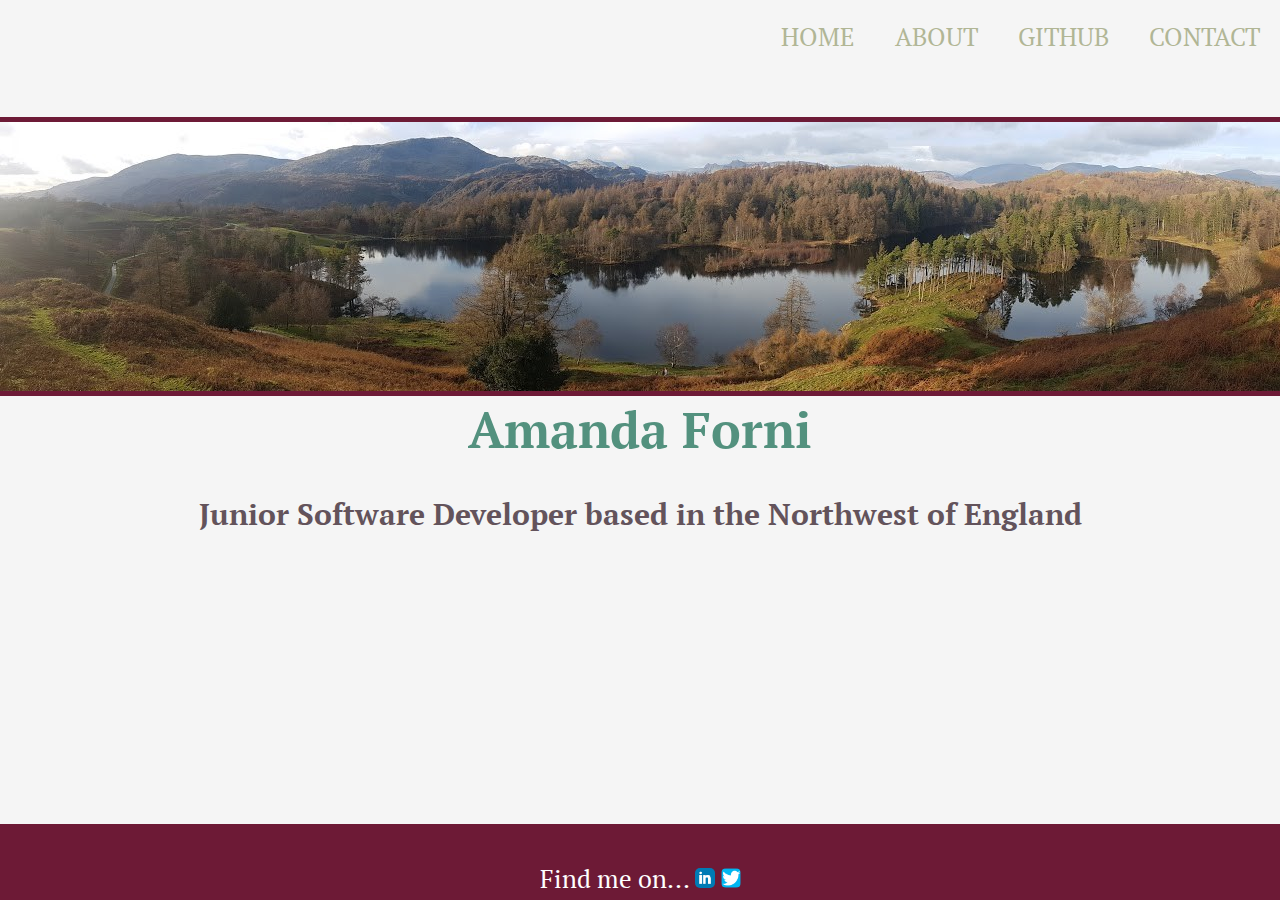
<file: index.html>
<!DOCTYPE html> 
<html lang="en">
    <head>
        <meta charset="UTF-8">
        <Title>Home</title>
        <link rel="stylesheet" type="text/css" href="main.css">
        <style>
            @import url('https://fonts.googleapis.com/css2?family=PT+Serif&family=Roboto+Slab&display=swap');
            </style>
    </head>
<body>
<div id="page-container">
    <div id="content-wrap">
    <div class = "links" id="links">
        <a href = "contactme.html">contact</a>
        <a href = "https://github.com/amandaforni" target="_blank">github</a>
        <a href = "aboutme.html">about</a>  
        <a href = "index.html">home</a>   
    </div>
    <div id="top">  
            <br>
            <br>
            <img src=lakedistrict.jpg alt ="panorama of the Lake District" height="250" id = "picture">
            <br> 
            <br>
            <br>
            <h1>Amanda Forni</h1>
            <br>
            <h2>Junior Software Developer based in the Northwest of England</h2>
            <br>
            <br>
    </div>
    </div>
    </div> 
    <div id="social">
        <br>
        <br>
        <br>
        <footer>
            <br>
            Find me on...
            <a href="https://www.linkedin.com/in/amandaforni/" target="_blank"><img src=linkedin.png alt = "LinkedIn" id = "linkedin"></a>
            <a href="https://twitter.com/AmandaForni" target="_blank"><img src=twitter.png alt = "Twitter" id = "twitter"></a>
        </footer>
    </div>   
</body>
</div>
</html>
</file>
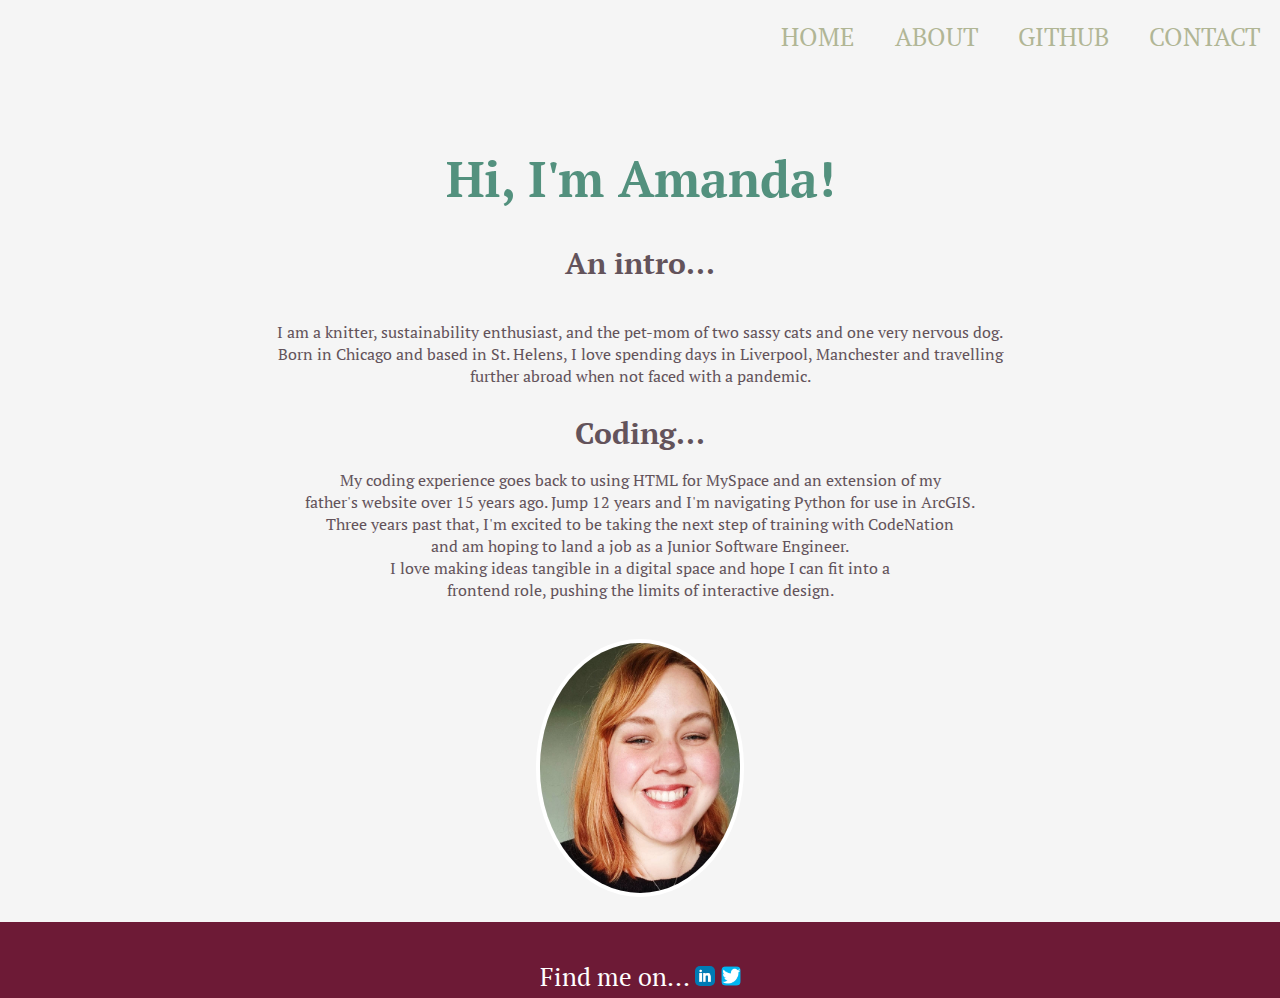
<file: aboutme.html>
<!DOCTYPE html> 
<html lang="en">
    <head>
        <meta charset="UTF-8">
        <Title>About Me</title>
        <link rel="stylesheet" type="text/css" href="main.css">
        <style>
            @import url('https://fonts.googleapis.com/css2?family=PT+Serif&family=Roboto+Slab&display=swap');
            </style>
    </head> 
<div>
<body>
<div id="page-container">
    <div id="content-wrap">
         <div class = "links" id="links">
            <a href = "contactme.html">contact</a>
            <a href = "https://github.com/amandaforni" target="_blank">github</a>
            <a href = "aboutme.html">about</a>  
            <a href = "index.html">home</a> 
        </div>
        <br>
        <h1>Hi, I'm Amanda!</h1>
        <br>
        <h2>An intro...</h2>
        <br>
        <p>I am a knitter, sustainability enthusiast, and the pet-mom of two sassy cats and one very nervous dog.
        <br>Born in Chicago and based in St. Helens, I love spending days in Liverpool, Manchester and travelling
        <br>further abroad when not faced with a pandemic.
        </p> 
        <h2>Coding...</h2>
        <p>My coding experience goes back to using HTML for MySpace and an extension of my
        <br>father's website over 15 years ago. Jump 12 years and I'm navigating Python for use in ArcGIS.
        <br>Three years past that, I'm excited to be taking the next step of training with CodeNation
        <br>and am hoping to land a job as a Junior Software Engineer.
        <br> I love making ideas tangible in a digital space and hope I can fit into a 
        <br>frontend role, pushing the limits of interactive design.
        </p>
        <br>
        <img src=headshot.jpg alt ="Picture of Amanda Forni" height="250" id= "headshot">
    </div>
    <div id="social">
        <br>
        <br>
        <br>
        <footer>
            <br>
            Find me on...
            <a href="https://www.linkedin.com/in/amandaforni/" target="_blank"><img src=linkedin.png alt = "LinkedIn" id = "linkedin"></a>
            <a href="https://twitter.com/AmandaForni" target="_blank"><img src=twitter.png alt = "Twitter" id = "twitter"></a>
        </footer>
    </div>
    </div>

 </body>
</div>
</html>
</file>
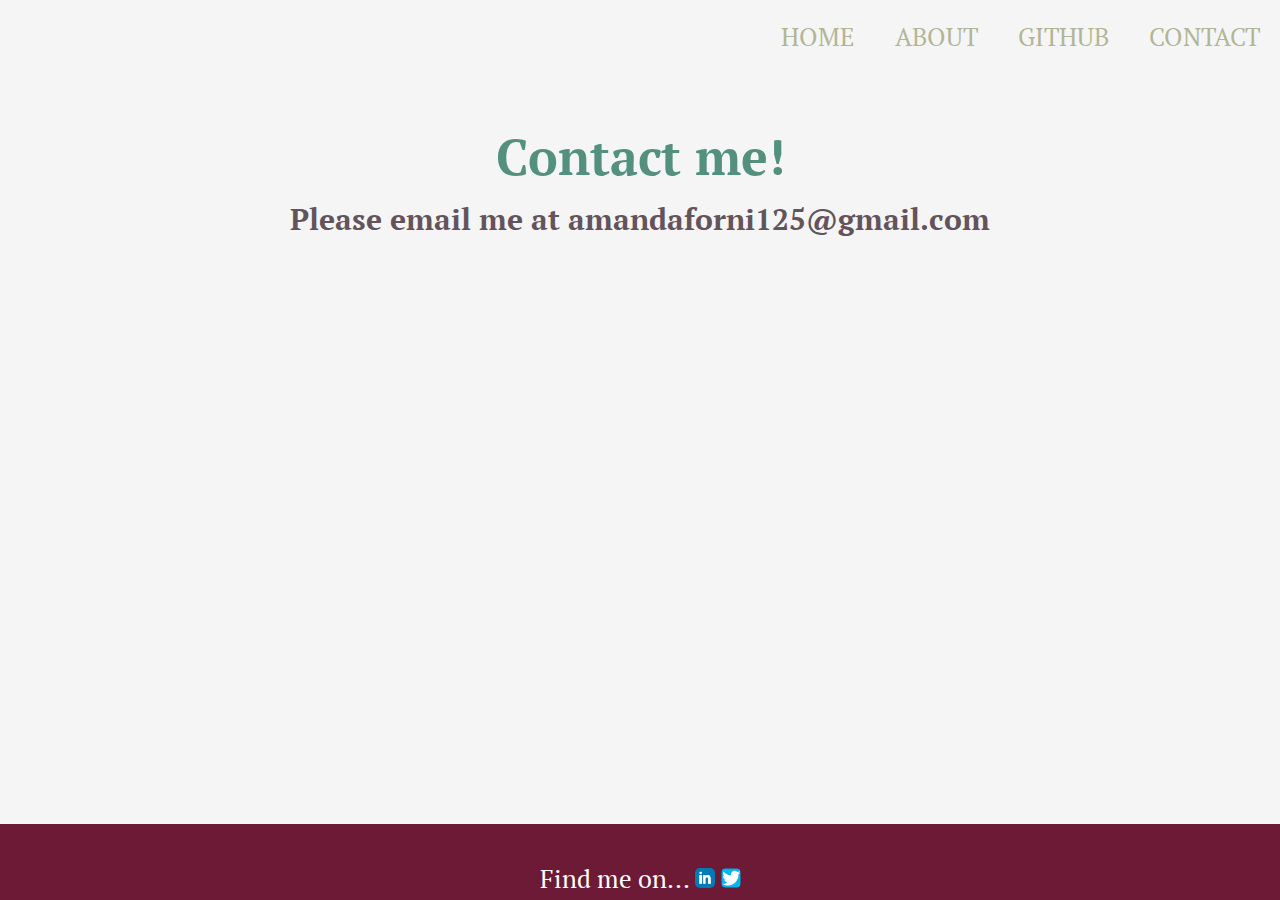
<file: contactme.html>
<!DOCTYPE html> 
<html lang="en">
    <head>
        <meta charset="UTF-8">
        <link rel="stylesheet" type="text/css" href="main.css">
        <Title>Contact</title>
        <style>
            @import url('https://fonts.googleapis.com/css2?family=PT+Serif&family=Roboto+Slab&display=swap');
            </style>
    </head> 
<div>
<body>
<div id="page-container">
    <div id="content-wrap">
        <div class = "links" id="links">
            <a href = "contactme.html">contact</a>
            <a href = "https://github.com/amandaforni" target="_blank">github</a>
            <a href = "aboutme.html">about</a>  
            <a href = "index.html">home</a> 
        </div>
    <h1>Contact me!</h1>
       <!-- <form action="mail.php" method="POST">
        <p>Name</p><input type="text" name="name">
        <p>Email</p><input type="text" name="email">
        <p>Message</p><textarea name="message" rows="6" cols="25"></textarea>
        <br />
        <input type="submit" value="Send"><input type="reset" value="Clear">
        </form>-->
        <h2>Please email me at amandaforni125@gmail.com</h2>
</div>
</div>

<div id="social">
    <br>
    <br>
    <br>
    <footer>
        <br>
        Find me on...
        <a href="https://www.linkedin.com/in/amandaforni/" target="_blank"><img src=linkedin.png alt = "LinkedIn" id = "linkedin"></a>
        <a href="https://twitter.com/AmandaForni" target="_blank"><img src=twitter.png alt = "Twitter" id = "twitter"></a>
    </footer>
</div>
</body>
</div>
</html>
</file>
<file: main.css>
div {
    margin: auto;
    width: 100%;
    padding: 0px;
    text-align: center; 
    font-family: 'PT Serif', serif;
    overflow:hidden;
  }

h1 {
    background-color: #F5F5F5;
    padding-top: 50px;
    max-width: 100%;
    font-size: 50px;
    font-style: inherit;
    margin: auto;
    color: #53917E;
}

h2 {
    background-color: #F5F5F5;
    padding-top: 10px;
    max-width: 100%;
    font-size: 30px;
    margin: auto;
    color: #63535B;
}

body{
    background-color: #F5F5F5;
    max-width: 100%;
    margin: auto;
    color: #63535B;
}


#links a{
    text-decoration: none;
    background-color: #F5F5F5;
    max-width: 100%;
    margin: auto;
    padding: 20px;
    color: #B1B695;
    font-size: 25px;
    text-transform: uppercase;
    float: right;
}

a:hover{
    transform: scale(1.1);
}

a:visited{
    text-decoration: none;
    font-style: oblique;
}

#picture{    /*So the # addresses a certain element*/
    position:left;
    max-width: auto;
    height: 150%;
    float: left;
    display: block;
    padding: 0px; 
    border-top: 5px solid #6D1A36;  
    border-bottom: 5px solid #6D1A36;  
}
#linkedin, #twitter{
    border-radius: 5px;
    width:20px;
    height:20px;
}

#linkedin:hover, #twitter:hover {
    transition: 0.2s;
    opacity: 50%;
}

#headshot{
    border:4px solid white;
}

#page-container {
    position: relative;
    min-height: 100%;
  }

  
#social a{
    background-color: #6D1A36;
    float:none;
}

#headshot {
    border-radius: 50%;
  }

#animimage{
    width: 300px;
    height:auto;
    float:left;
    padding-left: 10%;
    padding-top: 5%;
}

  
#content-wrap {
    padding-bottom: 30px;    /* Footer height */
 }

footer{
    position: absolute;
    background-color: #6D1A36;
    min-width: 100%;
    color: white;
    padding-bottom: 5px;
    padding-top: 5px;
    font-size: 25px;
    bottom: 0;

}
</file>
